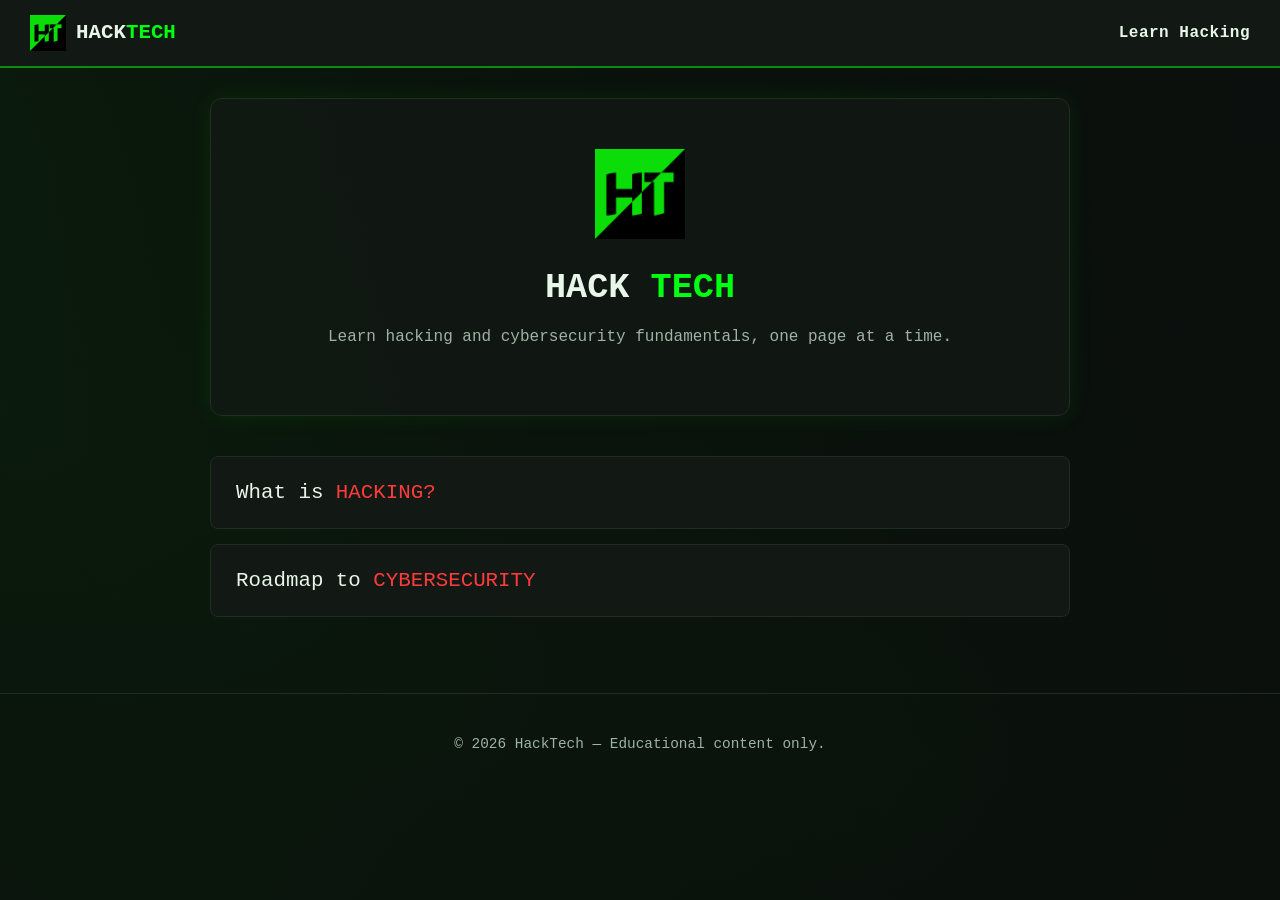
<file: index.html>
<!DOCTYPE html>
<html lang="en">
<head>
    <meta charset="UTF-8">
    <meta name="viewport" content="width=device-width, initial-scale=1.0">
    <title>HackTech</title>
    <link rel="stylesheet" href="style.css">
</head>
<body>
    <header>
        <nav class="navbar">
            <a href="index.html" class="nav-logo">
                <img src="Images/HT.png" alt="HackTech logo">
                <span>HACK<span class="accent">TECH</span></span>
            </a>
            <ul class="nav-links">
                <li><a href="hacking.html">Learn Hacking</a></li>
            </ul>
        </nav>
    </header>

    <main>
        <div class="box">
            <img src="Images/HT.png" alt="HACKTECH">
            <h1>HACK <span class="accent">TECH</span></h1>
            <p class="tagline">Learn hacking and cybersecurity fundamentals, one page at a time.</p>
        </div>

        <ul class="link-list">
            <li><a class="link-card" href="hacking.html">What is <span class="highlight">HACKING?</span></a></li>
            <li><a class="link-card" href="cybersecurity.html">Roadmap to <span class="highlight">CYBERSECURITY</span></a></li>
        </ul>
    </main>

    <footer class="site-footer">
        <p>&copy; 2026 HackTech &mdash; Educational content only.</p>
    </footer>
</body>
</html>
</file>
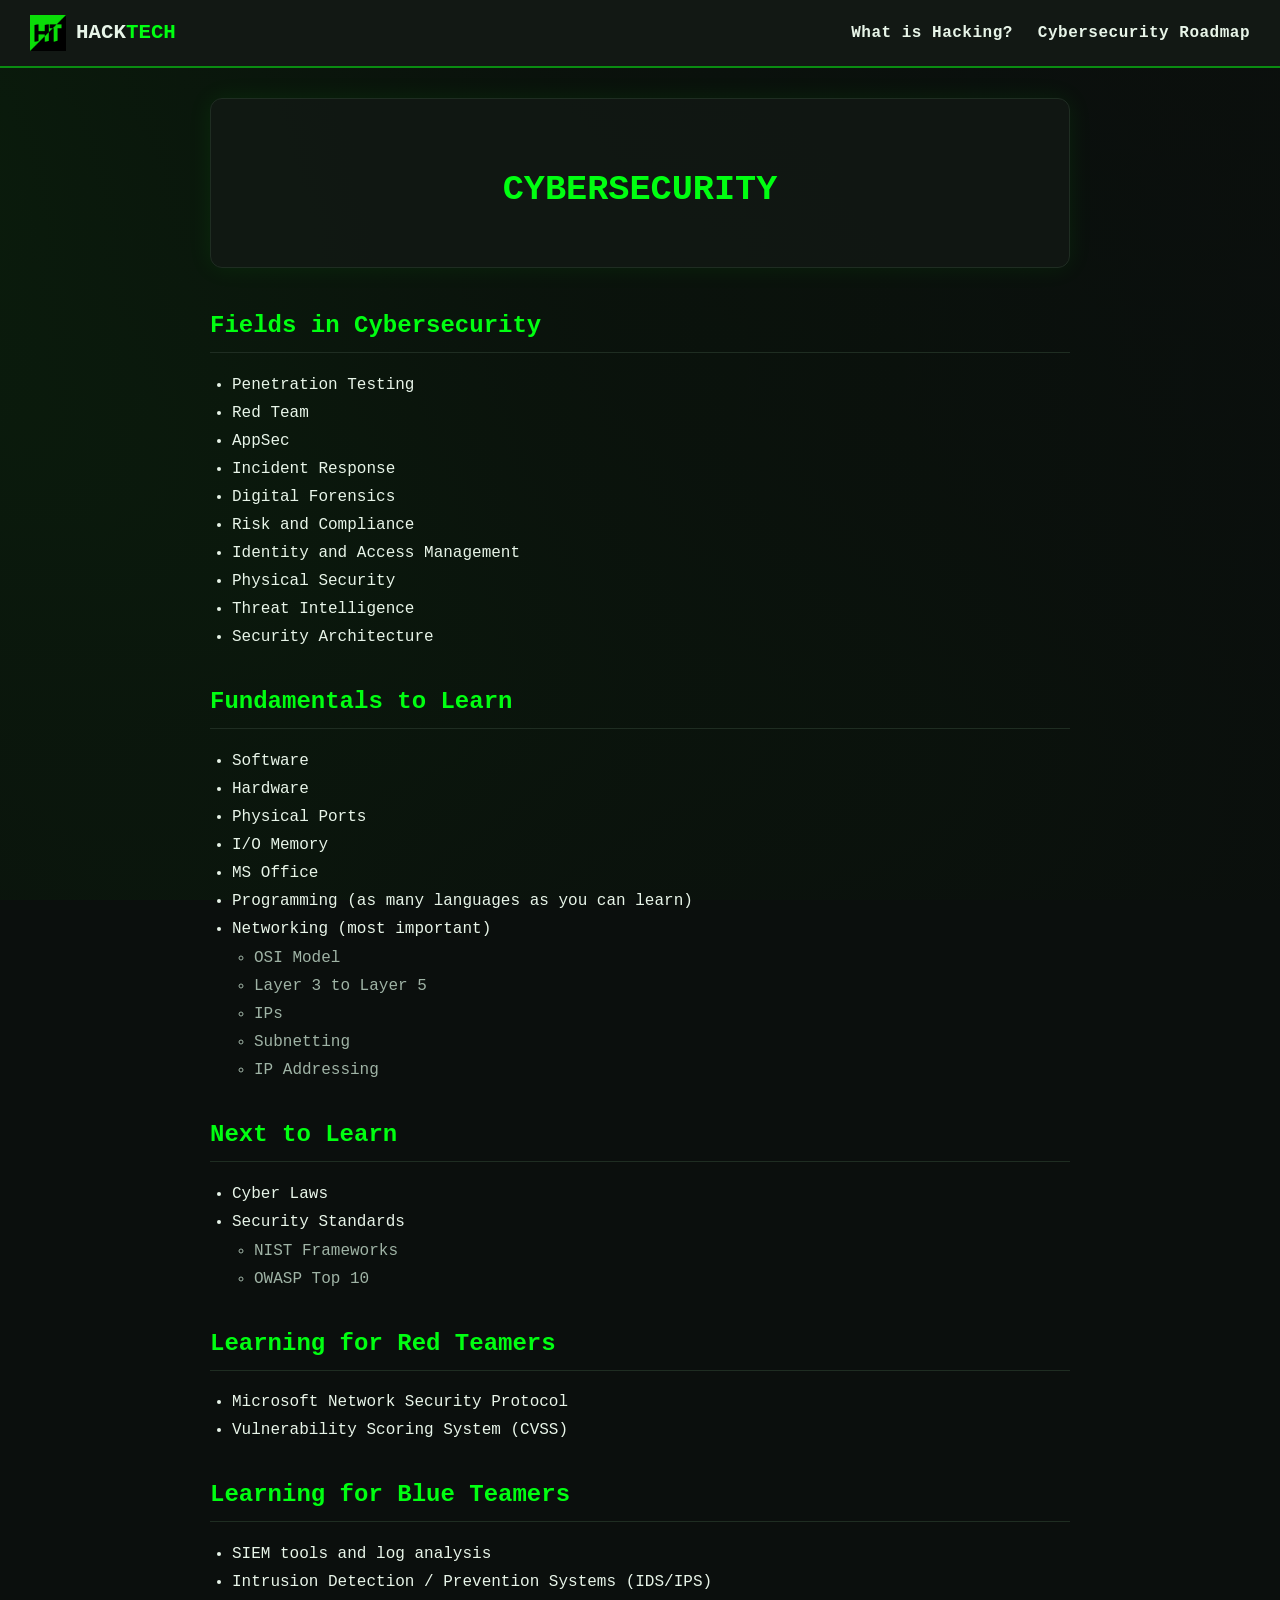
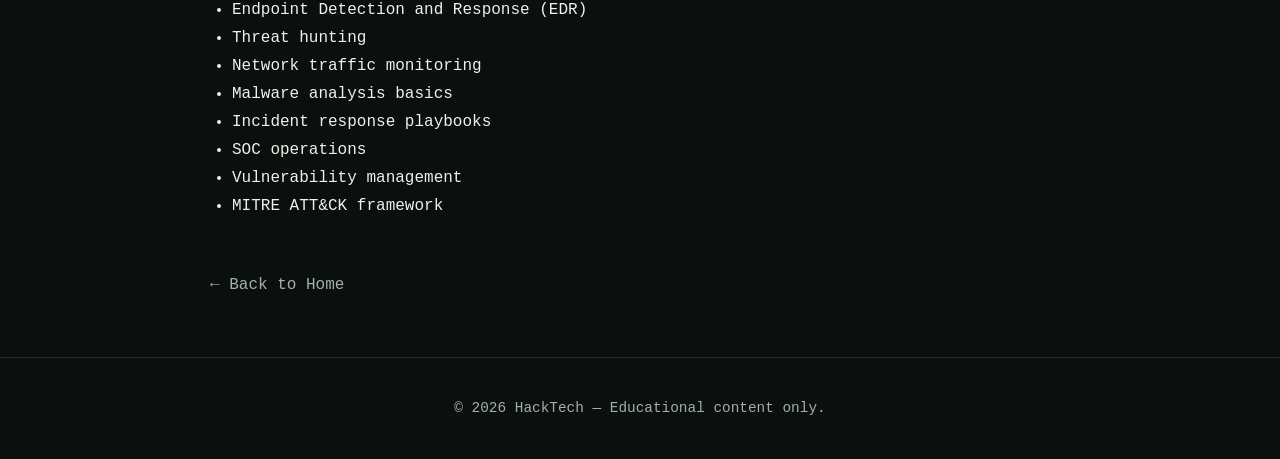
<file: cybersecurity.html>
<!DOCTYPE html>
<html lang="en">
<head>
    <meta charset="UTF-8">
    <meta name="viewport" content="width=device-width, initial-scale=1.0">
    <title>Roadmap to CYBERSECURITY</title>
    <link rel="stylesheet" href="style.css">
</head>
<body>
    <header>
        <nav class="navbar">
            <a href="index.html" class="nav-logo">
                <img src="Images/HT.png" alt="HackTech logo">
                <span>HACK<span class="accent">TECH</span></span>
            </a>
            <ul class="nav-links">
                <li><a href="hacking.html">What is Hacking?</a></li>
                <li><a href="cybersecurity.html">Cybersecurity Roadmap</a></li>
            </ul>
        </nav>
    </header>

    <main>
        <div class="box">
            <h1><span class="accent">CYBERSECURITY</span></h1>
        </div>

        <section>
            <h2>Fields in Cybersecurity</h2>
            <ul>
                <li>Penetration Testing</li>
                <li>Red Team</li>
                <li>AppSec</li>
                <li>Incident Response</li>
                <li>Digital Forensics</li>
                <li>Risk and Compliance</li>
                <li>Identity and Access Management</li>
                <li>Physical Security</li>
                <li>Threat Intelligence</li>
                <li>Security Architecture</li>
            </ul>
        </section>

        <section>
            <h2>Fundamentals to Learn</h2>
            <ul>
                <li>Software</li>
                <li>Hardware</li>
                <li>Physical Ports</li>
                <li>I/O Memory</li>
                <li>MS Office</li>
                <li>Programming (as many languages as you can learn)</li>
                <li>Networking (most important)
                    <ul>
                        <li>OSI Model</li>
                        <li>Layer 3 to Layer 5</li>
                        <li>IPs</li>
                        <li>Subnetting</li>
                        <li>IP Addressing</li>
                    </ul>
                </li>
            </ul>
        </section>

        <section>
            <h2>Next to Learn</h2>
            <ul>
                <li>Cyber Laws</li>
                <li>Security Standards
                    <ul>
                        <li>NIST Frameworks</li>
                        <li>OWASP Top 10</li>
                    </ul>
                </li>
            </ul>
        </section>

        <section>
            <h2>Learning for Red Teamers</h2>
            <ul>
                <li>Microsoft Network Security Protocol</li>
                <li>Vulnerability Scoring System (CVSS)</li>
            </ul>
        </section>

        <section>
            <h2>Learning for Blue Teamers</h2>
            <ul>
                <li>SIEM tools and log analysis</li>
                <li>Intrusion Detection / Prevention Systems (IDS/IPS)</li>
                <li>Endpoint Detection and Response (EDR)</li>
                <li>Threat hunting</li>
                <li>Network traffic monitoring</li>
                <li>Malware analysis basics</li>
                <li>Incident response playbooks</li>
                <li>SOC operations</li>
                <li>Vulnerability management</li>
                <li>MITRE ATT&amp;CK framework</li>
            </ul>
        </section>

        <a class="back-link" href="index.html">&larr; Back to Home</a>
    </main>

    <footer class="site-footer">
        <p>&copy; 2026 HackTech &mdash; Educational content only.</p>
    </footer>
</body>
</html>
</file>
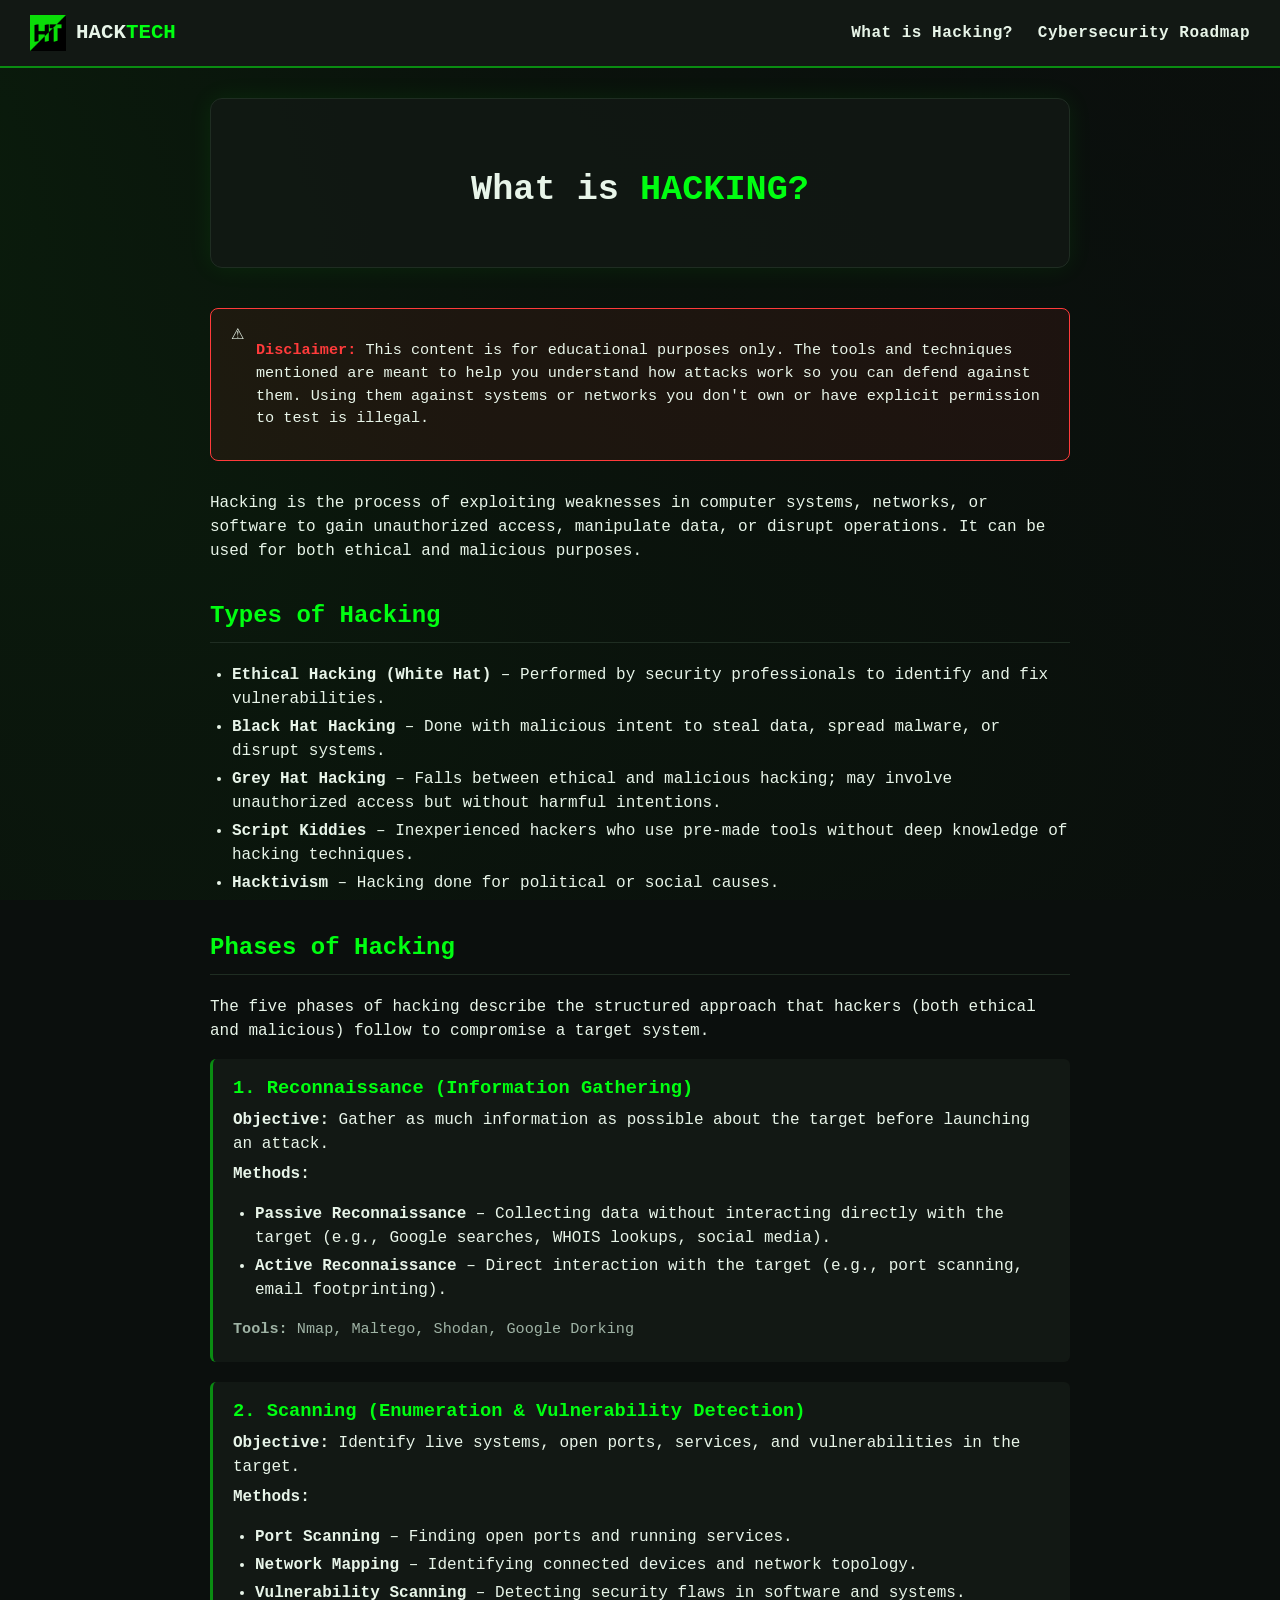
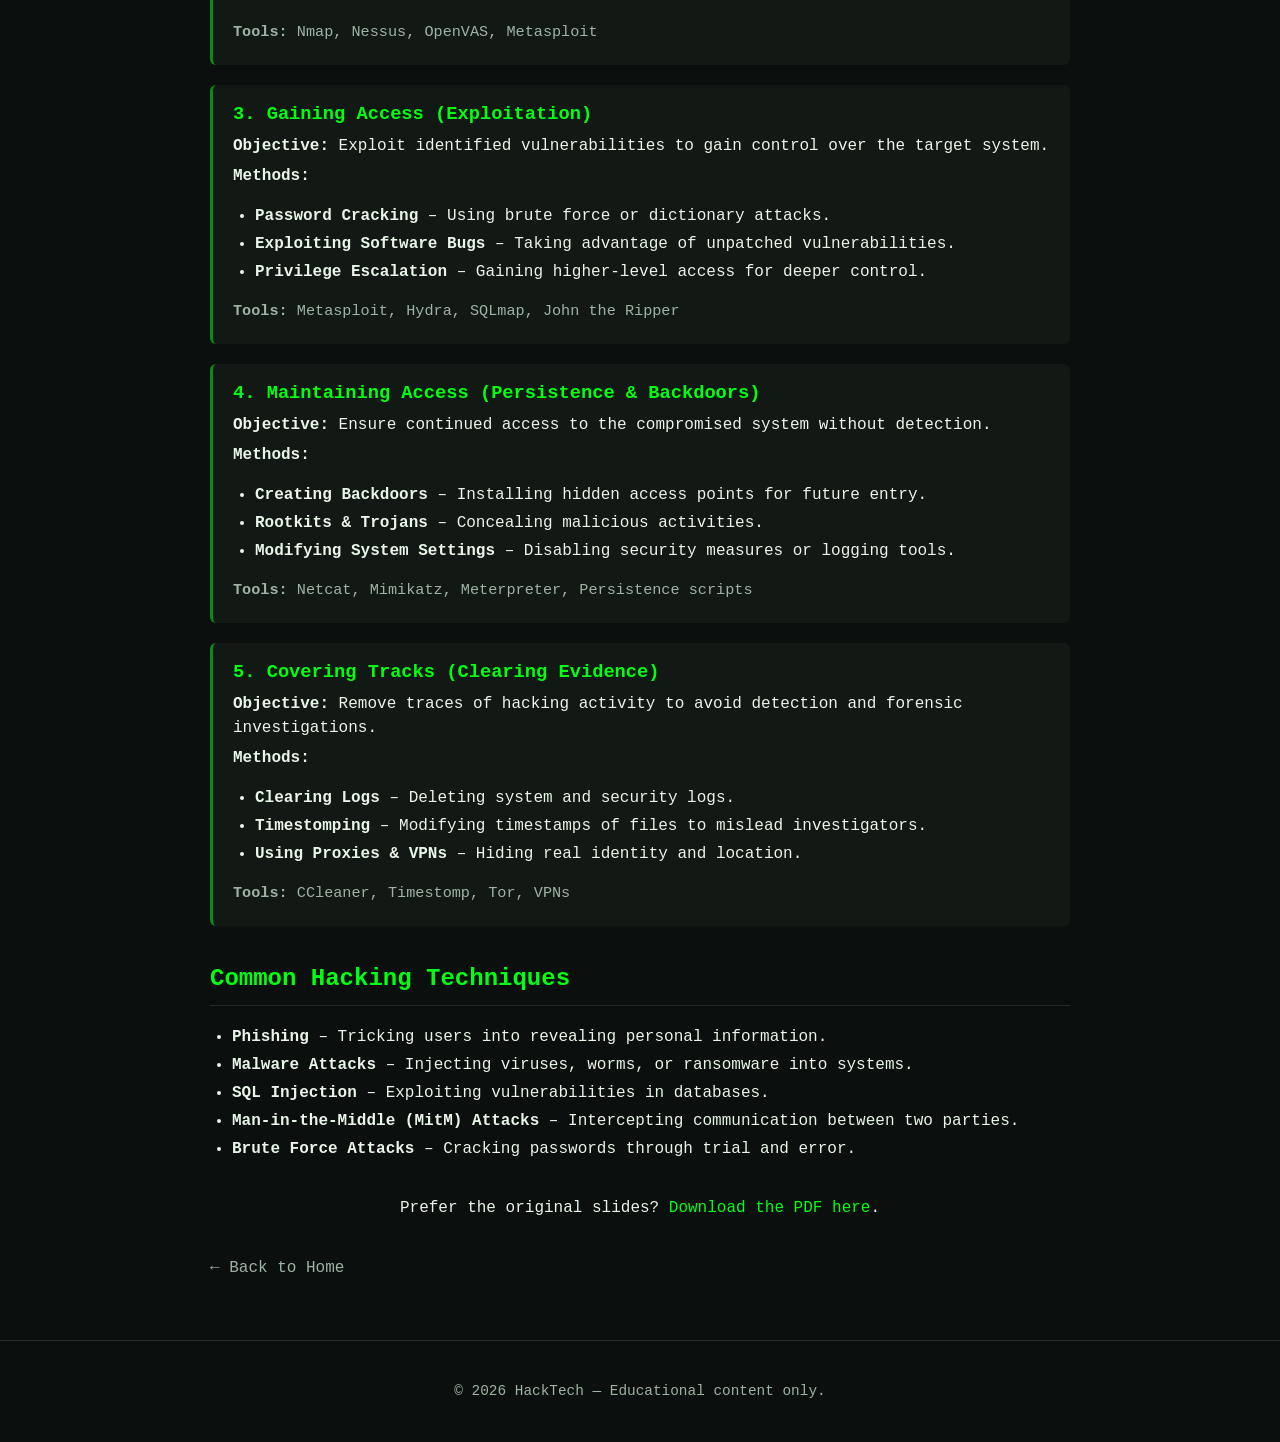
<file: hacking.html>
<!DOCTYPE html>
<html lang="en">
<head>
    <meta charset="UTF-8">
    <meta name="viewport" content="width=device-width, initial-scale=1.0">
    <title>What is HACKING</title>
    <link rel="stylesheet" href="style.css">
</head>
<body>
    <header>
        <nav class="navbar">
            <a href="index.html" class="nav-logo">
                <img src="Images/HT.png" alt="HackTech logo">
                <span>HACK<span class="accent">TECH</span></span>
            </a>
            <ul class="nav-links">
                <li><a href="hacking.html">What is Hacking?</a></li>
                <li><a href="cybersecurity.html">Cybersecurity Roadmap</a></li>
            </ul>
        </nav>
    </header>

    <main>
        <div class="box">
            <h1>What is <span class="accent">HACKING?</span></h1>
        </div>

        <div class="disclaimer">
            <span>&#9888;</span>
            <p><strong>Disclaimer:</strong> This content is for educational purposes only. The tools and techniques mentioned are meant to help you understand how attacks work so you can defend against them. Using them against systems or networks you don't own or have explicit permission to test is illegal.</p>
        </div>

        <section>
            <p>Hacking is the process of exploiting weaknesses in computer systems, networks, or software to gain unauthorized access, manipulate data, or disrupt operations. It can be used for both ethical and malicious purposes.</p>
        </section>

        <section>
            <h2>Types of Hacking</h2>
            <ul>
                <li><strong>Ethical Hacking (White Hat)</strong> &ndash; Performed by security professionals to identify and fix vulnerabilities.</li>
                <li><strong>Black Hat Hacking</strong> &ndash; Done with malicious intent to steal data, spread malware, or disrupt systems.</li>
                <li><strong>Grey Hat Hacking</strong> &ndash; Falls between ethical and malicious hacking; may involve unauthorized access but without harmful intentions.</li>
                <li><strong>Script Kiddies</strong> &ndash; Inexperienced hackers who use pre-made tools without deep knowledge of hacking techniques.</li>
                <li><strong>Hacktivism</strong> &ndash; Hacking done for political or social causes.</li>
            </ul>
        </section>

        <section>
            <h2>Phases of Hacking</h2>
            <p>The five phases of hacking describe the structured approach that hackers (both ethical and malicious) follow to compromise a target system.</p>

            <div class="phase">
                <h3>1. Reconnaissance (Information Gathering)</h3>
                <p><strong>Objective:</strong> Gather as much information as possible about the target before launching an attack.</p>
                <p><strong>Methods:</strong></p>
                <ul>
                    <li><strong>Passive Reconnaissance</strong> &ndash; Collecting data without interacting directly with the target (e.g., Google searches, WHOIS lookups, social media).</li>
                    <li><strong>Active Reconnaissance</strong> &ndash; Direct interaction with the target (e.g., port scanning, email footprinting).</li>
                </ul>
                <p class="tools"><strong>Tools:</strong> Nmap, Maltego, Shodan, Google Dorking</p>
            </div>

            <div class="phase">
                <h3>2. Scanning (Enumeration &amp; Vulnerability Detection)</h3>
                <p><strong>Objective:</strong> Identify live systems, open ports, services, and vulnerabilities in the target.</p>
                <p><strong>Methods:</strong></p>
                <ul>
                    <li><strong>Port Scanning</strong> &ndash; Finding open ports and running services.</li>
                    <li><strong>Network Mapping</strong> &ndash; Identifying connected devices and network topology.</li>
                    <li><strong>Vulnerability Scanning</strong> &ndash; Detecting security flaws in software and systems.</li>
                </ul>
                <p class="tools"><strong>Tools:</strong> Nmap, Nessus, OpenVAS, Metasploit</p>
            </div>

            <div class="phase">
                <h3>3. Gaining Access (Exploitation)</h3>
                <p><strong>Objective:</strong> Exploit identified vulnerabilities to gain control over the target system.</p>
                <p><strong>Methods:</strong></p>
                <ul>
                    <li><strong>Password Cracking</strong> &ndash; Using brute force or dictionary attacks.</li>
                    <li><strong>Exploiting Software Bugs</strong> &ndash; Taking advantage of unpatched vulnerabilities.</li>
                    <li><strong>Privilege Escalation</strong> &ndash; Gaining higher-level access for deeper control.</li>
                </ul>
                <p class="tools"><strong>Tools:</strong> Metasploit, Hydra, SQLmap, John the Ripper</p>
            </div>

            <div class="phase">
                <h3>4. Maintaining Access (Persistence &amp; Backdoors)</h3>
                <p><strong>Objective:</strong> Ensure continued access to the compromised system without detection.</p>
                <p><strong>Methods:</strong></p>
                <ul>
                    <li><strong>Creating Backdoors</strong> &ndash; Installing hidden access points for future entry.</li>
                    <li><strong>Rootkits &amp; Trojans</strong> &ndash; Concealing malicious activities.</li>
                    <li><strong>Modifying System Settings</strong> &ndash; Disabling security measures or logging tools.</li>
                </ul>
                <p class="tools"><strong>Tools:</strong> Netcat, Mimikatz, Meterpreter, Persistence scripts</p>
            </div>

            <div class="phase">
                <h3>5. Covering Tracks (Clearing Evidence)</h3>
                <p><strong>Objective:</strong> Remove traces of hacking activity to avoid detection and forensic investigations.</p>
                <p><strong>Methods:</strong></p>
                <ul>
                    <li><strong>Clearing Logs</strong> &ndash; Deleting system and security logs.</li>
                    <li><strong>Timestomping</strong> &ndash; Modifying timestamps of files to mislead investigators.</li>
                    <li><strong>Using Proxies &amp; VPNs</strong> &ndash; Hiding real identity and location.</li>
                </ul>
                <p class="tools"><strong>Tools:</strong> CCleaner, Timestomp, Tor, VPNs</p>
            </div>
        </section>

        <section>
            <h2>Common Hacking Techniques</h2>
            <ul>
                <li><strong>Phishing</strong> &ndash; Tricking users into revealing personal information.</li>
                <li><strong>Malware Attacks</strong> &ndash; Injecting viruses, worms, or ransomware into systems.</li>
                <li><strong>SQL Injection</strong> &ndash; Exploiting vulnerabilities in databases.</li>
                <li><strong>Man-in-the-Middle (MitM) Attacks</strong> &ndash; Intercepting communication between two parties.</li>
                <li><strong>Brute Force Attacks</strong> &ndash; Cracking passwords through trial and error.</li>
            </ul>
        </section>

        <p class="pdf-note">Prefer the original slides? <a href="PDFs/hacking.pdf" download="What is HACKING.pdf">Download the PDF here</a>.</p>

        <a class="back-link" href="index.html">&larr; Back to Home</a>
    </main>

    <footer class="site-footer">
        <p>&copy; 2026 HackTech &mdash; Educational content only.</p>
    </footer>
</body>
</html>
</file>
<file: style.css>
:root {
    --bg-dark: #0b0f0d;
    --bg-panel: #121814;
    --accent-green: #00ff11;
    --accent-green-dim: #0a8c12;
    --accent-red: #ff3b3b;
    --text-light: #e8f5e9;
    --text-muted: #9fb3a5;
    --border-color: #1f2d22;
}

* {
    box-sizing: border-box;
}

body {
    margin: 0;
    min-height: 100vh;
    background-color: var(--bg-dark);
    background-image:
        linear-gradient(rgba(11, 15, 13, 0.9), rgba(11, 15, 13, 0.95)),
        url('Images/Green-Black.jpg');
    background-size: cover;
    background-position: center;
    background-repeat: no-repeat;
    background-attachment: fixed;
    color: var(--text-light);
    font-family: 'Consolas', 'Courier New', monospace;
    line-height: 1.5;
}

a {
    color: var(--accent-green);
    text-decoration: none;
}

a:hover {
    color: var(--accent-red);
    text-decoration: underline;
}

/* ---------- Navigation ---------- */
.navbar {
    display: flex;
    align-items: center;
    justify-content: space-between;
    flex-wrap: wrap;
    gap: 15px;
    padding: 15px 30px;
    background-color: var(--bg-panel);
    border-bottom: 2px solid var(--accent-green-dim);
    position: sticky;
    top: 0;
    z-index: 10;
}

.nav-logo {
    display: flex;
    align-items: center;
    gap: 10px;
    font-size: 1.3rem;
    font-weight: bold;
    color: var(--text-light);
}

.nav-logo:hover {
    color: var(--text-light);
    text-decoration: none;
}

.nav-logo img {
    width: 36px;
    height: auto;
}

.nav-logo .accent {
    color: var(--accent-green);
}

.nav-links {
    list-style: none;
    display: flex;
    gap: 25px;
    margin: 0;
    padding: 0;
    flex-wrap: wrap;
}

.nav-links a {
    color: var(--text-light);
    font-weight: bold;
    letter-spacing: 0.5px;
}

.nav-links a:hover {
    color: var(--accent-green);
}

/* ---------- Page container ---------- */
main {
    max-width: 900px;
    margin: 0 auto;
    padding: 30px 20px 60px;
}

/* ---------- Hero / box panel ---------- */
.box {
    text-align: center;
    padding: 50px 20px;
    border: 1px solid var(--border-color);
    border-radius: 12px;
    background-color: rgba(18, 24, 20, 0.75);
    box-shadow: 0 0 25px rgba(0, 255, 17, 0.08);
    margin-bottom: 40px;
}

.box img {
    width: 90px;
    height: auto;
}

.box h1 {
    margin: 15px 0 0;
    font-size: 2.2rem;
    color: var(--text-light);
}

.box h1 .accent {
    color: var(--accent-green);
}

.tagline {
    color: var(--text-muted);
    margin-top: 10px;
}

/* ---------- Home page link cards ---------- */
.link-list {
    list-style: none;
    padding: 0;
    display: flex;
    flex-direction: column;
    gap: 15px;
}

.link-card {
    display: block;
    padding: 20px 25px;
    background-color: var(--bg-panel);
    border: 1px solid var(--border-color);
    border-radius: 8px;
    font-size: 1.3rem;
    color: var(--text-light);
    transition: border-color 0.2s ease, transform 0.2s ease;
}

.link-card:hover {
    border-color: var(--accent-green);
    transform: translateX(4px);
    text-decoration: none;
    color: var(--accent-green);
}

.link-card .highlight {
    color: var(--accent-red);
}

.link-card:hover .highlight {
    color: var(--accent-green);
}

/* ---------- Content sections ---------- */
section {
    margin-bottom: 35px;
}

section h2 {
    color: var(--accent-green);
    border-bottom: 1px solid var(--border-color);
    padding-bottom: 8px;
}

section h3 {
    color: var(--text-light);
    margin-bottom: 5px;
}

section ul {
    padding-left: 22px;
}

section ul ul {
    margin-top: 5px;
    color: var(--text-muted);
}

section li {
    margin-bottom: 4px;
}

.phase {
    margin-bottom: 20px;
    padding: 15px 20px;
    background-color: var(--bg-panel);
    border-left: 3px solid var(--accent-green-dim);
    border-radius: 6px;
}

.phase h3 {
    margin-top: 0;
    color: var(--accent-green);
}

.phase p {
    margin: 6px 0;
}

.phase .tools {
    color: var(--text-muted);
    font-size: 0.95rem;
}

/* ---------- PDF page ---------- */
.pdf-frame {
    display: block;
    width: 100%;
    max-width: 800px;
    height: 70vh;
    margin: 20px auto;
    border: 2px solid var(--accent-green-dim);
    border-radius: 10px;
}

.pdf-note {
    text-align: center;
    color: var(--text-light);
}

/* ---------- Disclaimer ---------- */
.disclaimer {
    display: flex;
    gap: 12px;
    padding: 15px 20px;
    margin-bottom: 30px;
    background-color: rgba(255, 59, 59, 0.08);
    border: 1px solid var(--accent-red);
    border-radius: 8px;
    color: var(--text-light);
    font-size: 0.95rem;
}

.disclaimer strong {
    color: var(--accent-red);
}

/* ---------- Back link ---------- */
.back-link {
    display: inline-block;
    margin-top: 20px;
    color: var(--text-muted);
}

.back-link:hover {
    color: var(--accent-green);
}

/* ---------- Footer ---------- */
.site-footer {
    text-align: center;
    padding: 25px 20px;
    color: var(--text-muted);
    font-size: 0.9rem;
    border-top: 1px solid var(--border-color);
}

.site-footer a {
    color: var(--text-muted);
}

.site-footer a:hover {
    color: var(--accent-green);
}

/* ---------- Responsive ---------- */
@media (max-width: 600px) {
    .navbar {
        flex-direction: column;
        align-items: flex-start;
    }

    .box h1 {
        font-size: 1.6rem;
    }

    .pdf-frame {
        height: 50vh;
    }
}
</file>
